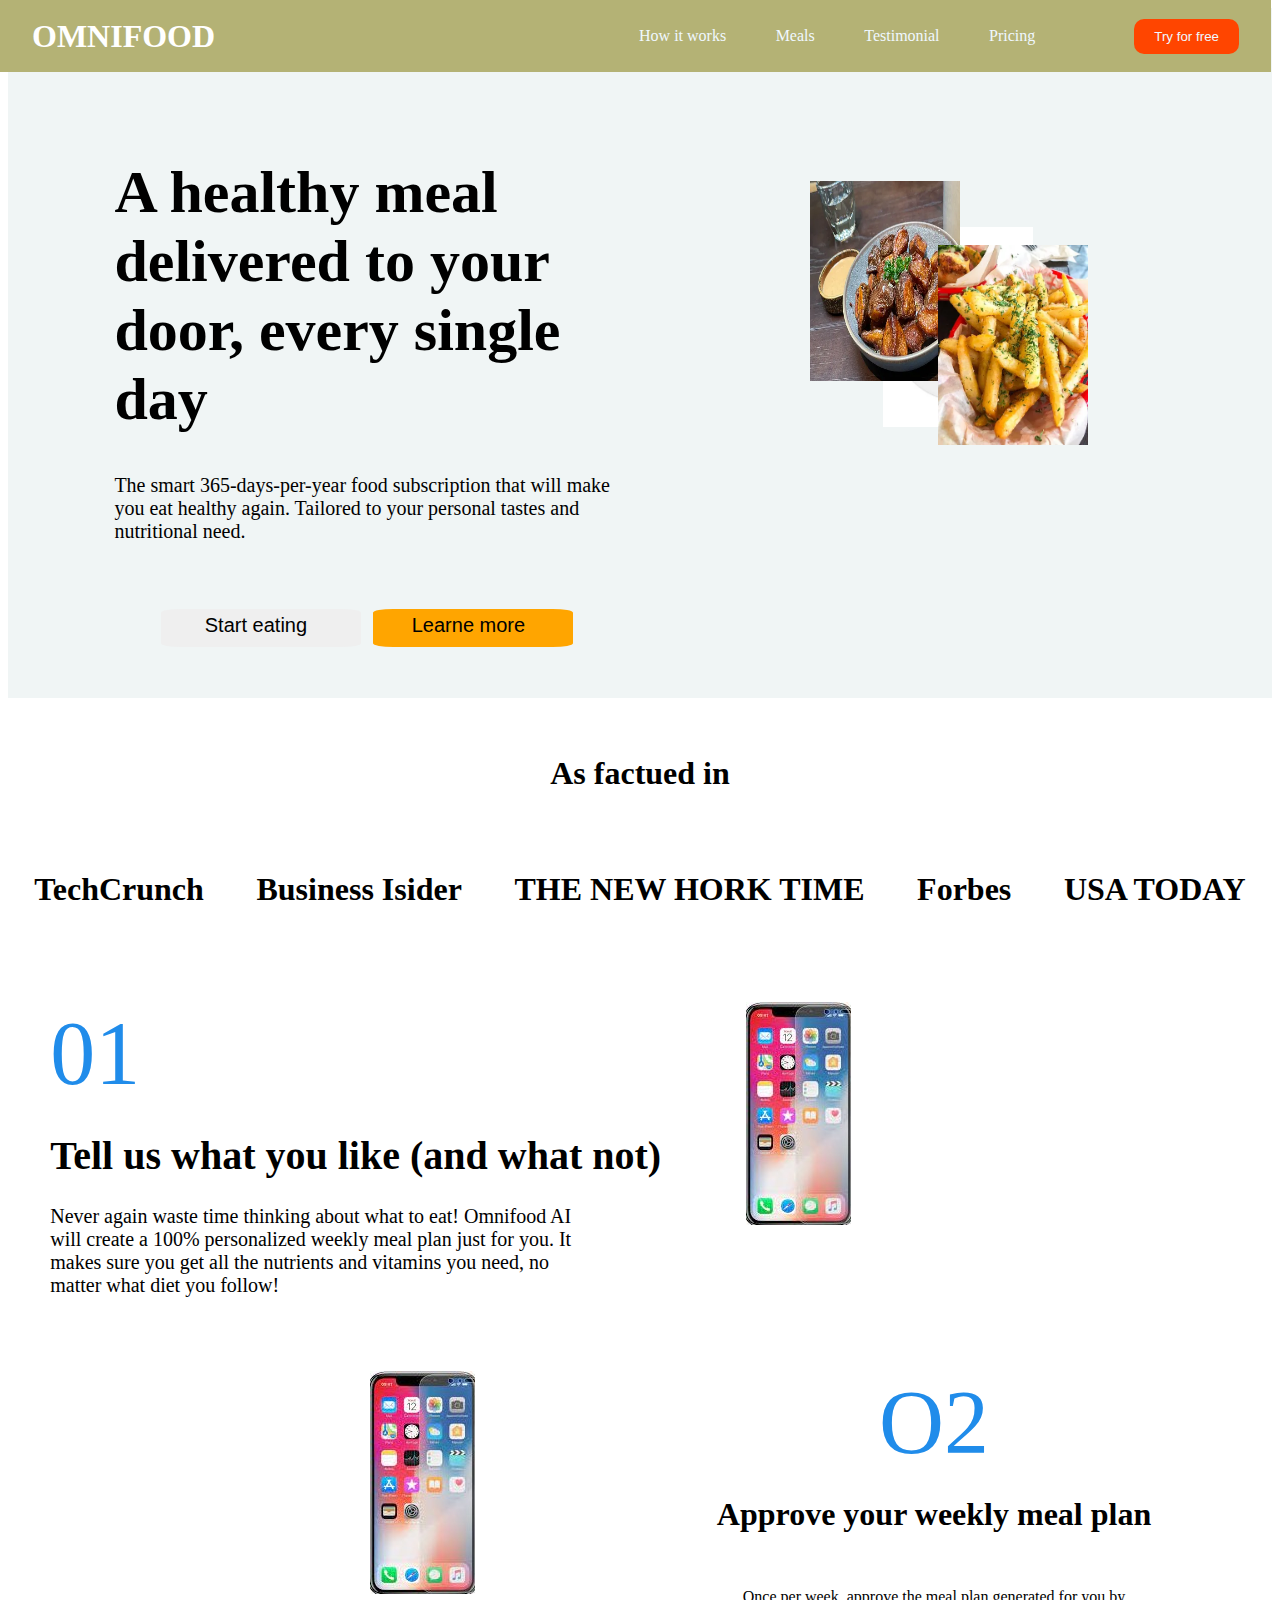
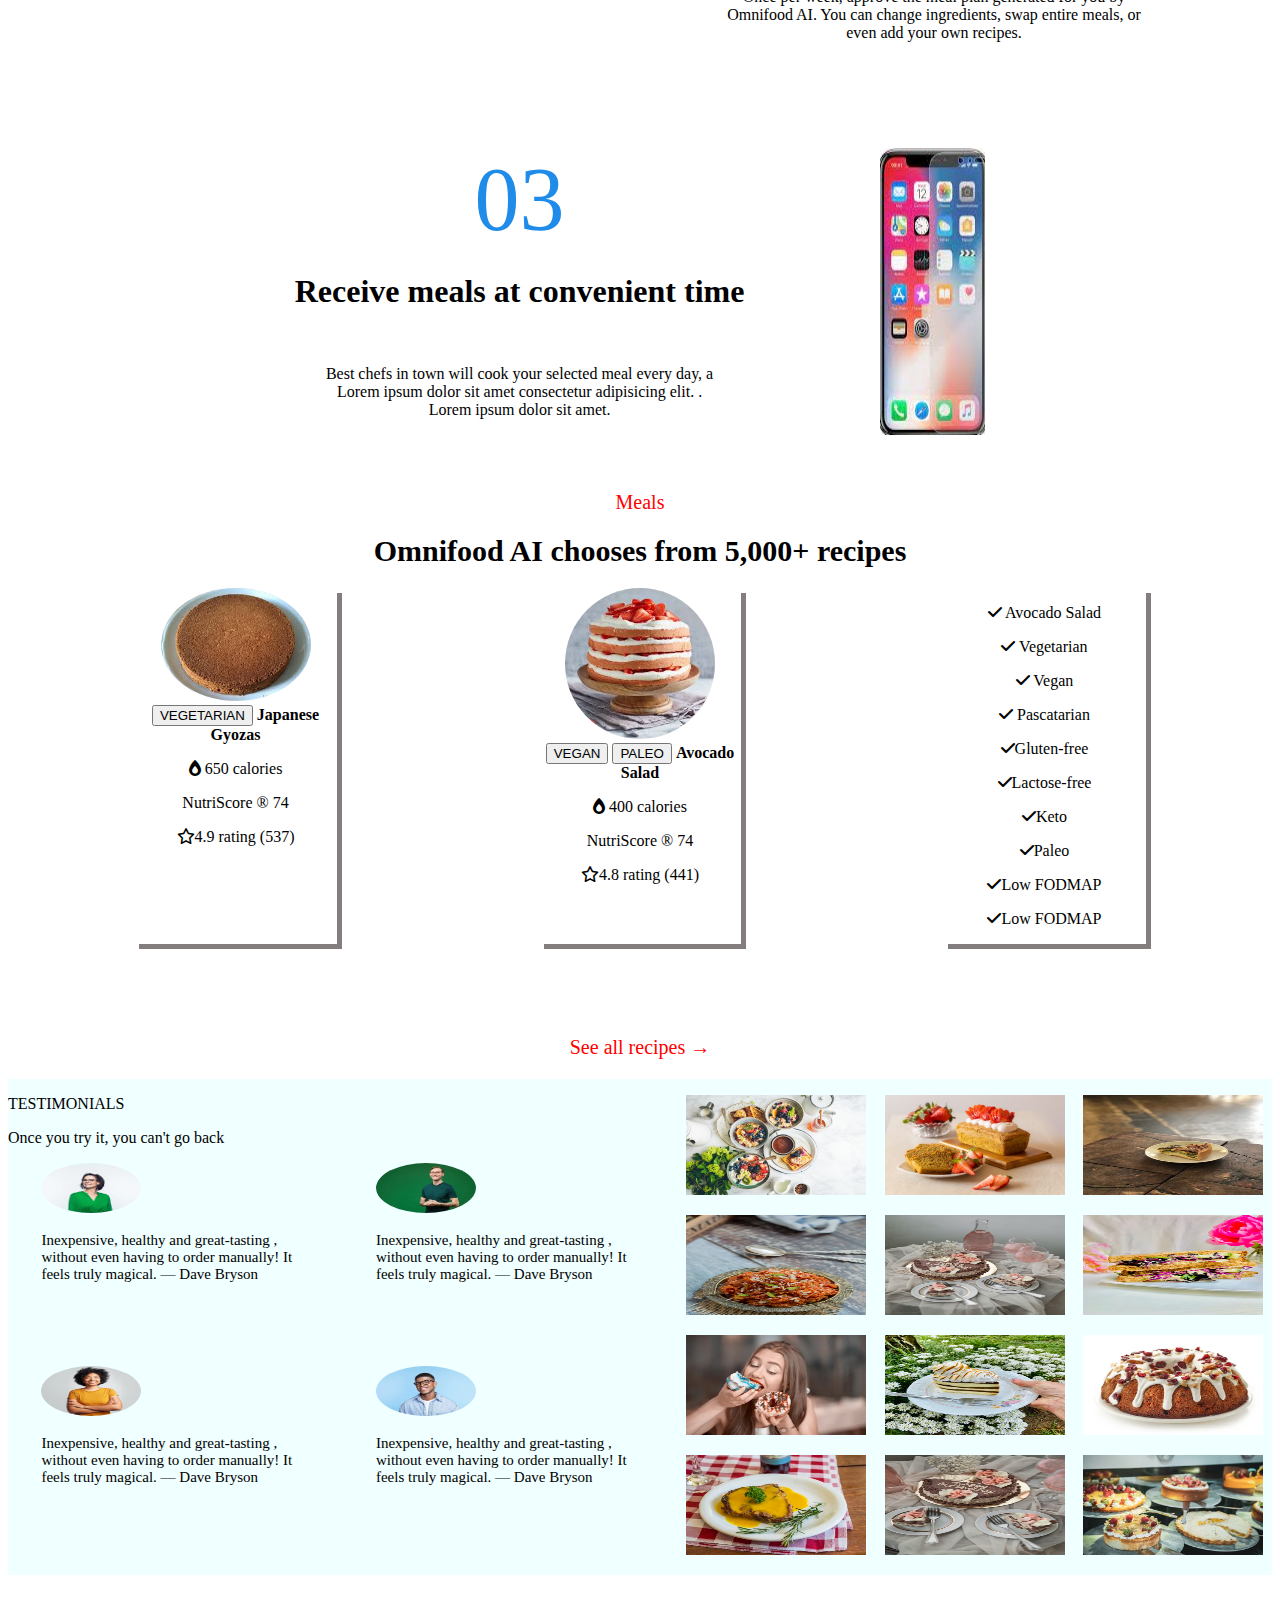
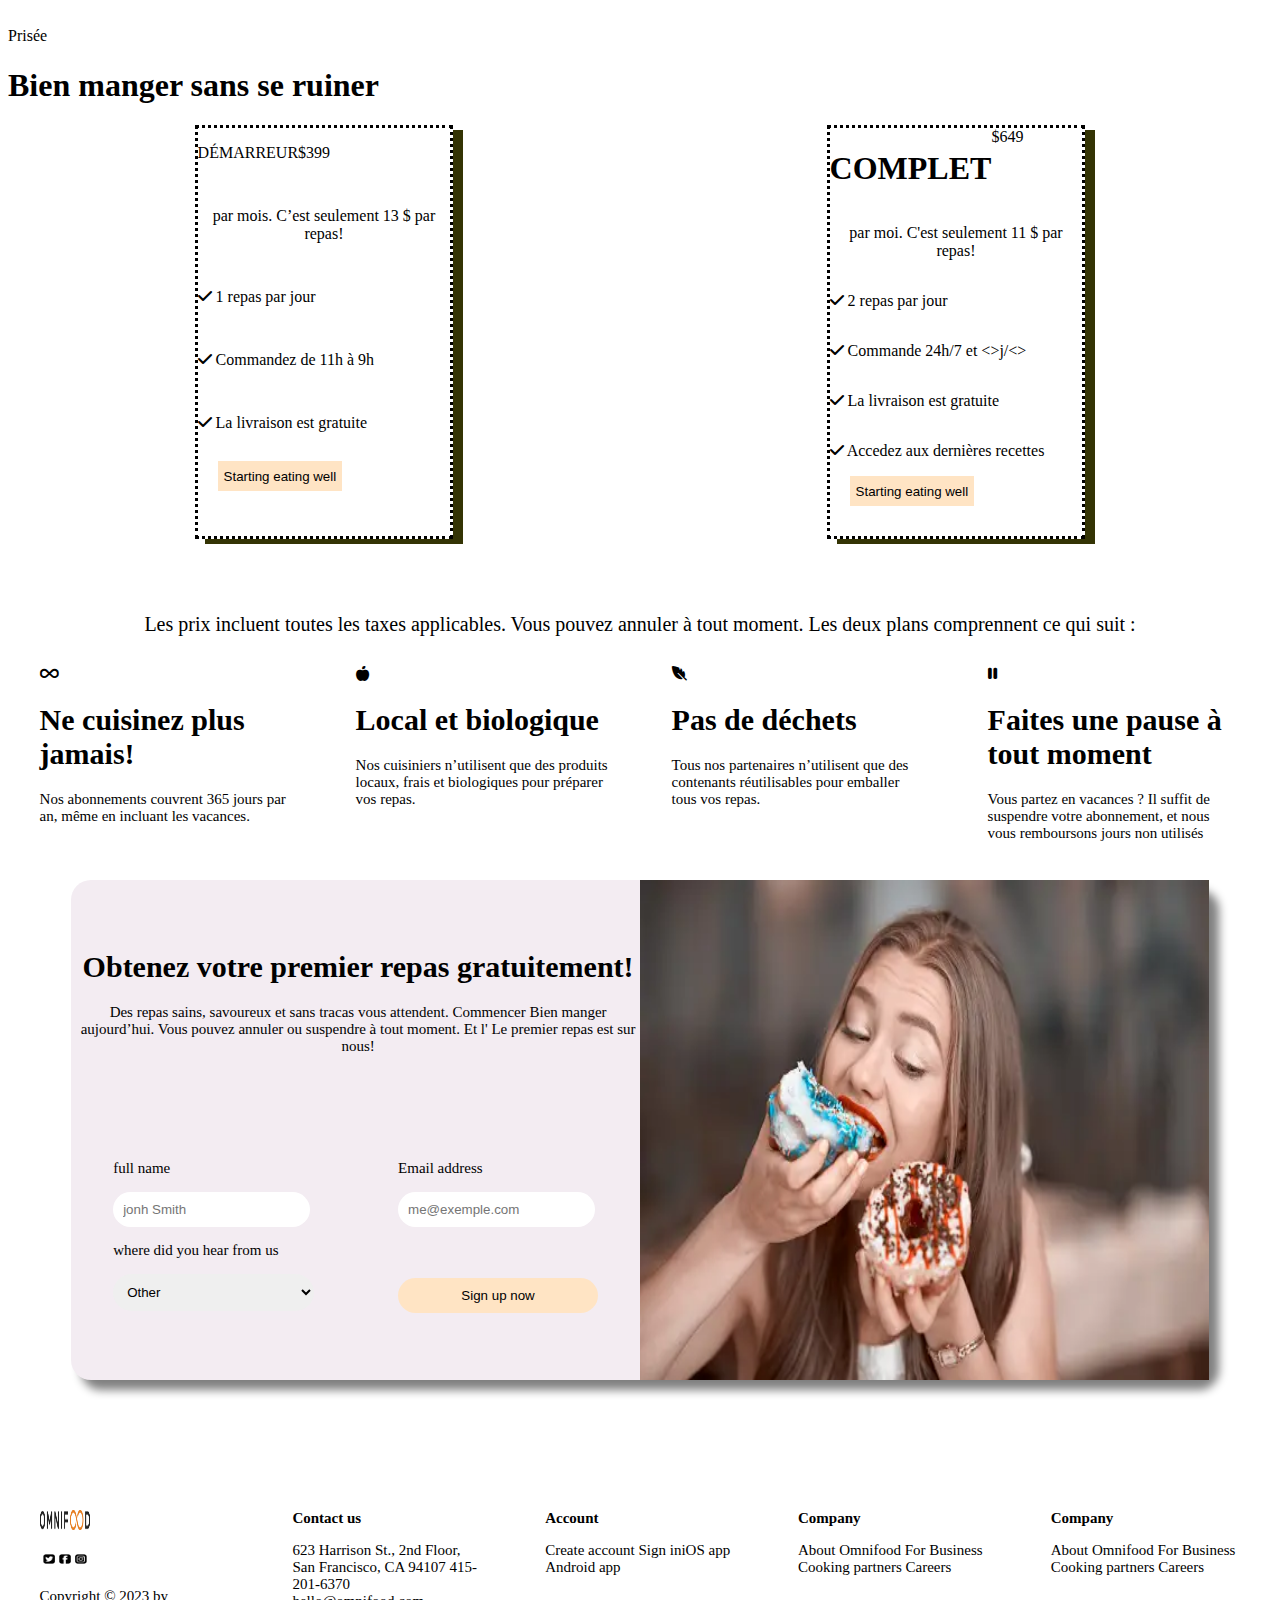
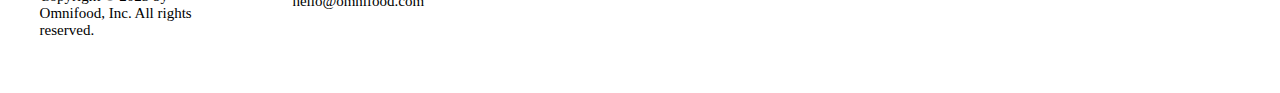
<file: index.html>
<!DOCTYPE html>
<html lang="en">
<head>
    <meta charset="UTF-8">
    <meta name="viewport" content="width=device-width, initial-scale=1.0">
    <title>Document</title>
    <link rel="stylesheet" href="style.css">
    <link rel="stylesheet" href="https://cdnjs.cloudflare.com/ajax/libs/font-awesome/5.15.3/css/all.min.css">
    <link rel="stylesheet" href="https://cdnjs.cloudflare.com/ajax/libs/font-awesome/6.4.0/css/all.min.css" />
</head>
<body>
<!-- header -->
    <header>
    <nav>
        <div class="logo">
            <h1>OMNIFOOD</h1>
        </div>
        <div class="toggle">
        <h1 class="ouvrir"><i class="fa-solid fa-bars "></i></h1>
            <h1 class=" fermer"><i class="fa-solid fa-xmark"></i></h1>
            
        </div>
        <ul class="menu">
            <li><a href="#mon ancre1">How it works</a></li>
            <li><a href="#">Meals</a></li>
            <li><a href="#mon ancre">Testimonial</a></li>
            <li><a href="#">Pricing</a></li>
            <li><a href="#"></a></li>
            <li><button class="btn">Try for free</button></li>

        </ul>
        
        
        
       
    </nav>
    </header>
    
    
    <section class="sect-principale">
    <!-- section1 -->
    <section class="card">
    <h1 id="mon ancre1"></h1>
        <section class="order1">
            <div>
                <div class="order3">
                    <h1>A healthy meal delivered to your door, every single day</h1>

                </div>
                <div class="order4">
                    <p>The smart 365-days-per-year food subscription that will make you eat healthy again. Tailored to
                        your personal tastes and nutritional need.</p><br />
                </div>
            </div>
            <div class="but">
            <button class="button">Start eating</button>
            <button class="button1">Learne more</button>
        </div>
        </section>
        <section class="order2">
            <!-- <div class="element"> -->
                <img src="image-1.webp" alt="" class="a"> 
            <!-- </div> -->
            <!-- <div class="element1"> -->
                 <img src="image-2.webp" alt="" class="b"> 
            <!-- </div> -->
            <!-- <div class="element2"> -->
                 <img src="image-3.webp" alt="" class="c"> 
            <!-- </div> -->
        </section>
    </section><br><br>
    <!-- SECTION2 -->
        <section class="container">
            <div>
                <h1 class="heading-feactured-in">As factued in</h1>
            </div>
        </section><br><br>
        <section>
            <div class="order5">
                <h1>TechCrunch</h1>
                <h1>Business Isider</h1>
                <h1>THE NEW HORK TIME</h1>
                <h1>Forbes</h1>
                <h1>USA TODAY</h1>

            </div>
        </section><br><br><br><br>
        <!-- SECTION3 -->
        <section class="k">
        <section class="zz">
            <!-- <div class="position_block_text_image"> -->
                <!-- <div class="phone_1"> -->
    
                    <div class="PP">
                        <span class="chifre">01</span><br>
                        <h1><b>Tell us what you like (and what not)</b></h1>
    
                        <p>Never again waste time thinking about what to eat! Omnifood AI<br>
                            will create a 100% personalized weekly meal plan just for you. It<br>
                            makes sure you get all the nutrients and vitamins you need, no<br>
                            matter what diet you follow!</p>
    
    
                    </div>
                    <div class=" arriere_plan_phone">
                        <img src="téléchargement.jpg" alt="images telephone" class="phone">
                    </div>
                    
    
                <!-- </div> -->
    
            <!-- </div> -->
        </section><br><br><br>
        <section class="ord">
            <!-- <div class="phone_2"> -->
                <div class=" arriere_plan_phone">
    
                </div>
                <div>
                <img src="téléchargement.jpg" alt="">
            </div>
                <div class="position_block_text_2">
                    <span class="chifre">O2</span><br>
                    <h1><b>Approve your weekly meal plan</b></h1><br>
    
                    <p>Once per week, approve the meal plan generated for you by <br>
                        Omnifood AI. You can change ingredients, swap entire meals, or <br>
                        even add your own recipes. </p>
    
                        
                </div>
    
            <!-- </div> -->
        </section><br><br><br><br><br>
        <section class="phone_3">
            <!-- <div class="phone_3"> -->
                <div class="position_block_text_3">
                    <span class="chifre">03</span><br>
                    <h1><b>Receive meals at convenient time</b></h1><br>
    
                    <p> Best chefs in town will cook your selected meal every day, a <br>
                        Lorem ipsum dolor sit amet consectetur adipisicing elit. . <br>
                        Lorem ipsum dolor sit amet. </p>
    
    
                </div>
                <div class=" arriere_plan_phone">
                </div>
                <img src="téléchargement.jpg" alt="images telephone" class="phone">
    
    
    
    
            </div>
            <!-- </div> -->
        </section>
        
    </section><br><br>
   <p class="See">Meals</p>
    <h1 class="Se">Omnifood AI chooses from 5,000+ recipes</h1>
    <section class="images">
    <div class="img">
        <img src="images.jpg" class="rounded float-end" alt="...">
        <span><button>VEGETARIAN</button></span>
        <b>Japanese Gyozas</b>
        <p><span> <i class="fas fa-burn"></i> 650 calories</span>
        </p>
        <p>NutriScore ® 74</p>
        <span><i class="far fa-star"></i>4.9 rating (537)</span>
        <!-- <p>NutriScore ® 74</p>
        <p>NutriScore ® 74</p> -->
    </div>
    
    <div class="img">
        <img src="images (1).jpg" class="rounded float-start" alt="...">
       
        <span><button>VEGAN</button> <button> PALEO</button></span>
         <b>Avocado Salad</b>
         <p><span> <i class="fas fa-burn"></i> 400 calories</span>
       <p>NutriScore ® 74</p>
      <span> <i class="far fa-star"></i>4.8 rating (441)</span>
        <!-- <p>NutriScore ® 74</p>
        <p>NutriScore ® 74</p> -->
    
    
       
        
    </div>
    <div class="img">
    
        <p><span><i class="fa fa-check" aria-hidden="true"></i>    Avocado Salad</span></p>
        <p><span><i class="fa fa-check" aria-hidden="true"></i> Vegetarian</span></p>
       <p><span><i class="fa fa-check" aria-hidden="true"></i>  Vegan</span></p>
        <p><span><i class="fa fa-check" aria-hidden="true"></i>  Pascatarian</span></p>
        <p><span><i class="fa fa-check" aria-hidden="true"></i>Gluten-free</span></p>
        <p><span><i class="fa fa-check" aria-hidden="true"></i>Lactose-free</span></p>
        <p><span><i class="fa fa-check" aria-hidden="true"></i>Keto</span></p>
        <p><span><i class="fa fa-check" aria-hidden="true"></i>Paleo</span></p>
        <p><span><i class="fa fa-check" aria-hidden="true"></i>Low FODMAP</span></p>
        <p><span><i class="fa fa-check" aria-hidden="true"></i>Low FODMAP</span></p>
        
        
        
    
    </div>
    
    </section>
    <br><br><br><br>
    <p class="See">See all recipes →</p>
    <!-- SECTION6 -->
    <div class="div">
        <div>
            <p>TESTIMONIALS</p>
            <p>Once you try it, you can't go back
            </p>
            <div class="e">
               
                <div class="de">
                    <div>
                    <img src="photo12.webp" alt="" class="est">
                        <p>Inexpensive, healthy and great-tasting
                            , without even having to order
                            manually! It feels truly magical.
                            — Dave Bryson</p>
                    </div><br><br><br><br>
                    <div>
                        <img src="photo13.webp" alt="" class="est">
                        <p>Inexpensive, healthy and great-tasting
                            , without even having to order
                            manually! It feels truly magical.
                            — Dave Bryson</p>
                    </div>
                </div>
                <div class="de">
                    <div>
                        <img src="photo14.webp" alt="" class="est">
                        <p>Inexpensive, healthy and great-tasting
                            , without even having to order
                            manually! It feels truly magical.
                            — Dave Bryson</p>
                    </div><br><br><br><br>
                    <div>
                        <img src="photo15.webp" alt="" class="est">
                        <p>Inexpensive, healthy and great-tasting
                            , without even having to order
                            manually! It feels truly magical.
                            — Dave Bryson</p>
                    </div>
                </div>
            
            </div>
        </div>
            <div class="e">
                
                <div class="CA">
                    
                    <p><img src="photo.avif" alt=""></p>
                    <p><img src="photo1.avif" alt=""></p> 
                    <p><img src="photo2.webp" alt=""></p>
                    <p><img src="photo3.avif" alt=""></p>
                 </div>
                 <div class="CA">
                    <p><img src="photo4.avif" alt=""></p>
                    <p><img src="photo5.avif" alt=""></p> 
                    <p><img src="photo6.avif" alt=""></p>
                    <p><img src="photo7.avif" alt=""></p>
                 </div> 
                <!-- </div> -->
                <!-- <div class="r"> -->
                 <div class="CA">
                    <p><img src="photo8.avif" alt=""></p>
                    <p><img src="photo9.avif" alt=""></p> 
                    <p><img src="photo10.webp" alt=""></p>
                    <p><img src="photo11.webp" alt=""></p>
                     
                 </div>
                </div> 
                
            </div><br><br>
    
            <p>Prisée</p>
            <h1>Bien manger sans se ruiner</h1>
    <div class="container">
    
        <div class="box">
            <p>DÉMARREUR</p>
       <p>$399 </p>
        <p>par mois. C’est seulement 13 $ par repas!</p>

            <p><span><i class="fa fa-check" aria-hidden="true"></i> 1 repas par jour</span></p>
            <p><span><i class="fa fa-check" aria-hidden="true"></i> Commandez de 11h à 9h</span></p>
            <p><span><i class="fa fa-check" aria-hidden="true"></i> La livraison est gratuite</span></p>
            <button class="star">Starting eating well</button>
            <p></p>

            <p></p>

        </div>
        <div class="box">
           <h1> COMPLET</h1><br><br>
            <span>$649</span>
            
            
            <p>par moi. C'est seulement 11 $ par repas!</p>

            <p><span><i class="fa fa-check" aria-hidden="true"></i> 2 repas par jour</span></p>
            <p><span><i class="fa fa-check" aria-hidden="true"></i> Commande 24h/7 et <>j/<></span></p>
            <p><span><i class="fa fa-check" aria-hidden="true"></i> La livraison est gratuite</span></p>
            <p><span><i class="fa fa-check" aria-hidden="true"></i> Accedez aux dernières recettes </span></p>
            <button class="star">Starting eating well</button>

        </div>
    </div><br><br><br>
    
    <p class="prix">Les prix incluent toutes les taxes applicables. Vous pouvez annuler à tout moment. Les deux plans comprennent ce qui suit :</p>
    <div class="contain">
        <div class="bo">
            <i class="fas fa-infinity"></i>
            <h1>Ne cuisinez plus jamais!</h1>
            <p>Nos abonnements couvrent 365 jours par an, même en incluant les vacances.</p>
        </div>
        <div class="bo">
            <i class="fas fa-apple-alt"></i>
            <h1>Local et biologique</h1>
            <p>Nos cuisiniers n’utilisent que des produits locaux, frais et biologiques pour préparer vos repas.</p>
        </div>
        <div class="bo">
            <i class="fas fa-feather-alt fa-rotate-270"></i>
            <h1>Pas de déchets</h1>
            <p>Tous nos partenaires n’utilisent que des contenants réutilisables pour emballer tous vos repas.</p>
        </div>
        <div class="bo">
            <i class="fas fa-pause"></i>
            <h1>Faites une pause à tout moment</h1>
            <p>Vous partez en vacances ? Il suffit de suspendre votre abonnement, et nous vous remboursons jours non utilisés</p>
        </div> 
       </div> <br><br><br>
       
       
       
       
       <div class="contai">
        <div class="bc">
            <h1 class="ae">Obtenez votre premier repas gratuitement!</h1>
                <p class="ae">Des repas sains, savoureux et sans tracas vous attendent. Commencer Bien manger aujourd’hui. Vous pouvez annuler ou suspendre à tout moment. Et l' Le premier repas est sur nous!</p>
            
            <div class="nam">
            
            <div>
                <p>full name</p>
                        <label for="name"></label> <input id="name" type="test" placeholder="jonh Smith"
                            class="cover10"><br />
                        <p>where did you hear from us</p>
                        <select id="gender" class="cover10">
                            <option value="Please choose one option ">Please choose one option :</option>
                            <option selected value="femme">Friend and family</option>
                            <option selected value="Youtube vidéo">Youtube vidéo</option>
                            <option selected value="Podcast">Podcast</option>
                            <option selected value="Facebook ad">Facebook ad</option>
                            <option selected value="Other">Other</option>
                        </select>
            </div>
            
            
                        <div>
                            <p>Email address</p>
                        <label for="name"></label> <input id="name" type="test" placeholder="me@exemple.com"
                            class="cover10"><br /><br><br><br>
                         <button type="button" class="cover11">Sign up now</button>
                        </div>
                        
                        
                
                    </div>
           
        </div>
        <div class="bx"><img src="photo2.webp" alt=""></div>
        <!-- <div class="bx">3</div>
        <div class="bx">4</div>  -->
       </div><br><br><br> <br><br>
       
       <footer>
       
        <div class="footer">
            <div class="foot">
                <img src="logo.png" alt="">
                <p><img src="reseau_2.jpg" alt=""></p>
                <p>Copyright © 2023 by Omnifood,
                    Inc. All rights reserved.</p>
            </div>
            <div class="foot">
                <b>Contact us</b>
                <p>623 Harrison St., 2nd Floor,
                    San Francisco, CA 94107
                    
                    415-201-6370
                    hello@omnifood.com</p><br>
            </div>
            <div class="foot">
                <b>Account</b>
                <p>Create account

                    Sign
                    
                    iniOS app
                    
                    Android app</p>
            </div>
            <div class="foot">
                <b>Company</b>
                <p>About Omnifood

                    For Business
                    
                    Cooking partners
                    
                    Careers</p>
            </div> 
            <div class="foot">
                <b>Company</b>
                <p>About Omnifood

                    For Business
                    
                    Cooking partners
                    
                    Careers</p>
            </div> 
           </div> 
           <h1 id="mon ancre"></h1>
       </footer>
    </section><br><br><br>
    
    
    
    <!-- javascipt -->
    <script src="index.js"></script>
</body>
</html>
</file>
<file: style.css>
header{
    /* position: absolute; */
    position: fixed;
    top: 0;
    left: 0;
    background-color:  rgb(180, 178, 117);
    width: 94.3%;
    height: 8vh;
    color: white;
    padding: 0 2rem;
    z-index: 20;
    
 }
 nav{
    width: 100%;
    height: 100%;
    display: flex;
    justify-content: space-between  ;
    align-items: center;
    /* text-decoration: solid; */
 }
 
 .toggle{
    display: none;
 }
 /* .ouvrir{
    display: block;
 }
 .fermer{
    display: none;
 } */
 .menu{
    display: flex;
    justify-content: space-between;
    align-items: center;
    list-style: none;
    width: 600px;
 }
 .menu li a{
    color: aliceblue;
    text-decoration: none;
 }
 .btn{
    /* border: 0;
    background: pink;
    font-size: 1rem;
    padding: 0.5rem 1rem;
    border-radius: 20px; */
    padding: 10px 20px;
    background-color: orangered;
    color: aliceblue;
    border: none;
    border-radius: 10px;

    cursor: pointer;
 }
 
 
 
 header::after{
    content: "";
    height: 150px;
    width: 150px;
    /* background: radial-gradient(circle closest-side, rgba(255, 255, 255, 0.94), transparent); */
    position: absolute;
    transform: translate(-50%, -50%);
    z-index: 20;
    transition: 0.20;
    opacity: 0;
    /* left: var(---x);
    top: var(---y); */
 }
 header:hover::after{
    opacity: 1;
 }
 /* .hero */
 @media screen and (max-width : 900px){
    header{
       width: 100%;
    }
    nav{
       justify-content: space-around;
    }
     .toggle{
         display: block;
         font-size: 2rem;
         cursor: pointer;
         position: relative;
         z-index: 20;
         float: left;
         /* background-color: #94d82d; */
     }
     .logo{
         position: relative;
         z-index: 26;
     }
     .ouvrir{
        
         display: block;
       /* display: none; */
     }
     .fermer{
        display: none;
        color: aqua;
        
     }
    .open .ouvrir{
         display: none;
         
     }
     .open .fermer{
        display: block;
        
    }
     .menu{
         position: absolute;
         top: 0;
         left: 0;
         width: 100%;
         height: 100vh;
         background: rgb(180, 174, 117);
         /* font-style: ; */
         flex-direction: column;
         /* color: black; */
         /* padding: 2rem; */
        justify-content: space-around;
        transform: translate(-100%);
        transition: 1s;
     }
     .open .menu{
         transform: translate(0);
     }
    /* .open.fermer{
        display: block;
    } */
 }
 .sect-principale{
     /* position: relative;
     z-index: -1; */
 }
 /* section1 */
 .card{
     /* width: 100%;
     background-color: blueviolet;
     height: 500px;
     
     display: flex;
     justify-content: space-around;
     flex-flow: row;
     flex-direction: row; */
     width: 100%;
     height: 600px;
     background: rgb(240, 245, 245);
     
     display: flex;
     flex-direction: row;
     justify-content: space-around;
     flex-flow: wrap;
     z-index: 1;
     padding-top: 90px;
 }
 .order1{
     /* background-color: aliceblue;
     width: 100%;
     box-sizing: border-box;
     margin: 20px; */
     width: 40%;
    height: 400px;
    /* background: yellow; */
    margin: 20px;
    box-sizing: border-box;
    font-size: 50px;
    
 }
 .order2{
    width: 40%;
    height: 400px;
    /* background: yellow; */
    margin: 20px;
    box-sizing: border-box;
    font-size: 50px;
    text-align: center;
    padding-top: 5%;
    
     /* margin-top: 100px; */
     /* margin-right: 10%; */
     /* width: 90%;
       */
     /* padding-left: 1%;   */
     /* padding-right: 10%; */
     /* background-color: aqua;
     box-sizing: border-box;
     margin: 20px; */
     /* 
     display: block;
     flex-direction: row;
     flex-flow: row;
     justify-content: space-around; */
 }
 .order3{
     font-size: 30px;
 }
 .order4{
     font-size: 20px;
 }
 
 .a{
    position: absolute;
    width: 150px;
    height: 200px;
    z-index: 1;
    right: 25%;
}
.b{
    position: absolute;
   width: 150px;
   height: 200px;
   z-index: 2;
   right: 15%;
   margin-top: 5%;
   /* margin-bottom: 10%; */
}
.c{
   width: 150px;
   height: 200px;
   /* float: right; */
   /* margin-right: 20%; */
   z-index: 3;
  /* margin-left: %; */
  margin-top: 9%;
   margin-right: 5%;
}
.button{
    width: 200px;
    border-radius: 10%;
    padding-left: 10px;
    padding-top: 5px;
    padding-bottom: 10px;
    padding-right: 20px;
    font-size: 20px;
    border: none;
}
.button:hover{
    background-color: rgb(0, 255, 200);
   
}
.button1{
    background-color: orange;
    border: none;
    width: 200px;
    border-radius: 10%;
    padding-left: 10px;
    padding-top: 5px;
    padding-bottom: 10px;
    padding-right: 20px;
    font-size: 20px;
}
.button1:hover{
    background-color: rgb(0, 157, 255);
   
}
.but{
    /* background-color: aqua; */
    text-align: center;
}
/* SECTION2 */
.container{
    display: flex;
    justify-content: space-around;
}
.order5{
    display: flex;
     flex-direction: row;
     justify-content: space-around;
     flex-flow: wrap;
     font-family: 'Franklin Gothic Medium', 'Arial Narrow', Arial,;
}
/* SECTION3 */
.zz{
    /* background-color: aqua; */
    display: flex;
    flex-direction: row;
    justify-content: space-around;
    flex-flow: wrap;
    margin-right: 30%;
    /* width: 30%; */
    /* height: 1000px; */
}
/* section4 */
.phone_1{
    /* width: 30%; */
    /* display: flex;
    flex-direction: row;
    justify-content: space-around;
    flex-flow: wrap; */
}
.PP{
    font-size: 20px;
}
.chifre{
    font-size: 90px;
    color: rgb(32, 140, 234);
}
.arriere_plan_phone{
    /* border-radius: 50%;
    
    width: 100px;
    height: 100px; */
}
.phone_2{
    /* display: flex;
    flex-direction: row;
    justify-content: space-around;
    flex-flow: wrap; */
    /* width: 30%; */
}
.phone_3{
    display: flex;
    flex-direction: row;
    justify-content: space-around;
    flex-flow: wrap;
    margin-left: 20%;
    text-align: center;
    margin-right: 20%;
    /* width: 30%; */
}
.phone{
    /* width: 90px;
    height: 200px; */
}
.kk{
    display: flex;
    flex-direction: row;
    justify-content: space-around;
    flex-flow: wrap;
    background-color: aquamarine;
 }
.ord{
    text-align: center;
    display: flex;
    flex-direction: row;
    justify-content: space-around;
    flex-flow: wrap;
    
}
/* section5 */
.images{
    text-align: center;
    display: flex;
    flex-direction: row;
    justify-content: space-between;
    flex-flow: wrap;
    margin-left: 10%;
    margin-right: 10%;
    /* background-color: aliceblue; */
}
.Se{
    text-align: center;
    font-size: 30px;
}
.images img{
    width: 150px;
    border-radius: 50%;
}
.img{
    width: 20%;
    /* display: flex;
    flex-direction: row;
    justify-content: space-around;
    flex-flow: wrap; */
    box-shadow: 5px 5px rgb(132, 125, 125);
}
.imgg{
    
}

/* section6 */
.section-6{
    display: flex;
     /* flex-direction: row;
    justify-content: space-around;
    flex-flow: wrap; 
    background-color: aqua; */
}

.src{
     display: flex;
    flex-direction: row;
    justify-content: space-around;
    flex-flow: wrap; 
    background-color: rgb(66, 54, 39);
    width: 50%;
    /* width: 50%; */
}
.src img{
    width: 200px;
    height: 100px;
}
.pro{
    display: flex;
    background-color: rgb(30, 80, 80);
    width: 50%;
    /* flex-direction: row;
    justify-content: space-around;
    flex-flow: wrap;  */
}
.pro img{
    width: 50px;
    border-radius: 60%;
    height: 40px;
}
.pr{
    width: 50%;
    background-color: goldenrod;
    margin-left: 10px;
    /* display: flex; */
    /* flex-direction: row;
    justify-content: space-around;
    flex-flow: wrap;  */
}
.HE{
    background-color: antiquewhite;
}
.container{
    width: 100%;
    height: auto;
    
    
    display: flex;
    flex-direction: row;
    justify-content: space-around;
    flex-flow: wrap;
    text-align: center;
    
}

.box{
    width: 20%;
    /* height: 6000px; */
    /* background: yellow; */
    /* margin-left: 4px; */
    border: 3px dotted black;
    padding-bottom: 30px;
    box-shadow: 10px 5px rgb(52, 52, 4);
    /* box-sizing: border-box; */
    /* font-size: 50px; */
    display: flex;
    /* flex-direction: row; */
    /* justify-content: space-around; */
    flex-flow: wrap; 
    
}
.star{
    background-color: bisque;
    /* text-align: center; */
    margin-left: 20px;
    height: 30px;
    border: none;
}





.contain{
    width: 100%;
    height: auto;
    /* background: rgb(102, 0, 255); */
    
    display: flex;
    flex-direction: row;
    justify-content: space-around;
    flex-flow: wrap;
    
}
.bo{
    width: 20%;
    height: 150px;
    /* background: yellow; */
    margin: 10px;
    /* box-sizing: border-box; */
    
    font-size: 15px;
    
}
.prix{
    text-align: center;
    font-size: 20px;
}




.contai{
    display: flex;
            /* justify-content: space-between; */
            margin-left: 5%;
            margin-right: 5%;
           
            box-shadow: 10px 10px 10px gray;
    
    /* width: 100%; */
    height: 500px;
    background: rgb(243, 236, 242);
    border-radius: 20px;
      
    /* padding-left: 5%; */
    /* text-align: center; */
    align-items: center;
   
    /* margin-left: 40px; */
    /* margin-right: 40px; */
}
.nam{
    display: flex;
    flex-direction: row;
    justify-content: space-around;
    flex-flow: wrap;
    margin-top: 90px;
    
}
.cover10{
    padding: 10px;
    border-radius: 20px;
    border: none;
}
.cover11{
    padding: 10px;
    border-radius: 20px;
    width: 200px;
    background-color: bisque;
    border: none;
    cursor: pointer;
}
.cover11:hover{
    background-color: rgb(150, 150, 208);
}
.bx img{
    width: 100%;
    height: 100%;
    /* margin-right: 0; */
    float: right;
}
.bc{
    /* margin-left: 100px; */
    width: 100%;
    height: 400px;
    
    /* background: yellow; */
    /* margin: 20px; */
    /* box-sizing: border-box; */
    font-size: 15px;
   
    
}
.ae{
    text-align: center;
    margin-left: 5px;
    /* color: rgb(198, 138, 59); */
}
.bx{
    /* margin-right: 100px; */
    width: 100%;
    height: 500px;
    /* background: rgb(53, 53, 29); */
    /* margin: 20px; */
    /* box-sizing: border-box; */
    font-size: 15px;
    
}



/* footer */
.footer{
    width: 100%;
    height: auto;
    /* background: rgb(102, 0, 255); */
    
    display: flex;
    flex-direction: row;
    justify-content: space-around;
    flex-flow: wrap;
    margin-top: 40px;
    
}
.foot{
    width: 15%;
    height: 100px;
    /* background: yellow; */
    margin: 0px;
    /* box-sizing: border-box; */
    font-size: 15px;
    
}
.foot img{
    width: 50px;
    height: 20px;
}

@media screen and (max-width: 300px){
    header{
        width: 100%;
    }
    .toggle{
        font-size: 20px;
    }
    nav{
        /* justify-content: space-around; */
        margin: 0;
    }
    .card{
        flex-direction: row-reverse;
        height: 1000px;
        margin-bottom: 40px;
        width: 105%;
        
    }
    .order1{
        width: 100%;
        /* background-color: aliceblue; */
        height: 600px;
    }
    .order2{
        width: 100%;
        /* background-color: antiquewhite; */
        height: 250px;
        margin: 0;
    }
    .zz{
        margin: 0;
        width: 100%;
        margin-bottom: 20px;
    }
    .ord{
        margin: 0;
        width: 100%;
        margin-bottom: 20px;
    }
    .phone_3{
        margin: 0;
        width: 100%;
        margin-bottom: 20px;
    }
    .bo{
        width: 100%;
        margin: 0;
    }
    .contai{
        /* display: flex; */
        margin: 0;
        flex-direction: row;
        justify-content: space-around;
        flex-flow: wrap;
    }
    .box{
        width: 100%;
        margin: 0;
        height: 300px;
        padding-bottom: 50px;
    }
    .images{
        flex-direction: column;
        width: 100%;
        margin: 0;
    }
    .img{
        width: 100%;
    }
    .bc{
        width: 100%;
        /* margin: 0; */
        /* margin-left:  15px; */
        /* margin-right: 5px; */
        height: 550px;
    }
    
    .bx{
        width: 100%;
        /* border-radius: 10px; */
        margin: 0;
    }
    .contai{
        /* flex-direction: column-reverse; */
        margin-top: 20px;
        height: 900px;
        width: 100%;
        /* padding: 20px; */
        /* margin-bottom: 30px; */
        /* background-color: aliceblue; */
    }
    .nam{
        margin-top: 0%;
        /* margin-bottom: 50%; */
        /* height: 500px; */
        
    }
    .div{
        width: 105%;
       
        flex-direction: row;
        
        flex-flow: wrap;
    }
    .e{
       
        /* background: rgb(102, 0, 255); */
        
        
        flex-direction: column;
        margin-top: 150px;
       
        flex-flow: wrap;
    }
    .CA img{
        width: 0px;
    }
    .de{
        width: 105%;
    }
    .footer{
        /* flex-direction: row; */
        width: 100%;
        margin-top: 100px;
        height: 100%;
    }
    .foot{
        width: 40%;
        height: 100%;
        margin: 0%;
        /* height: 200px; */
    }
}

@media screen and (max-width: 1000px){
    .card{
        flex-direction: row-reverse;
    }
    .order1{
        width: 100%;
        
    }
    .order2{
        width: 100%;
    }
}






.div{
    width: 100%;
    height: auto;
    background: azure;
    
    display: flex;
    /* flex-direction: row; */
    justify-content: space-around;
    /* flex-flow: wrap; */
}
.e{
    width: 100%;
    height: auto;
    /* background: rgb(102, 0, 255); */
    
    display: flex;
    flex-direction: row;
    justify-content: space-around;
    flex-flow: wrap;
}
.See{
    text-align: center;
    color: red;
    font-size: 20px;
}
.de{
    width: 40%;
    height: 400px;
    /* background: yellow; */
    margin: 0px;
    /* box-sizing: border-box; */
    font-size: 15px;
}
.est{
    border-radius: 50%;
    width: 100px;
    height: 50px;
}
.CA img{
    width: 180px;
    height: 100px;
}
</file>
